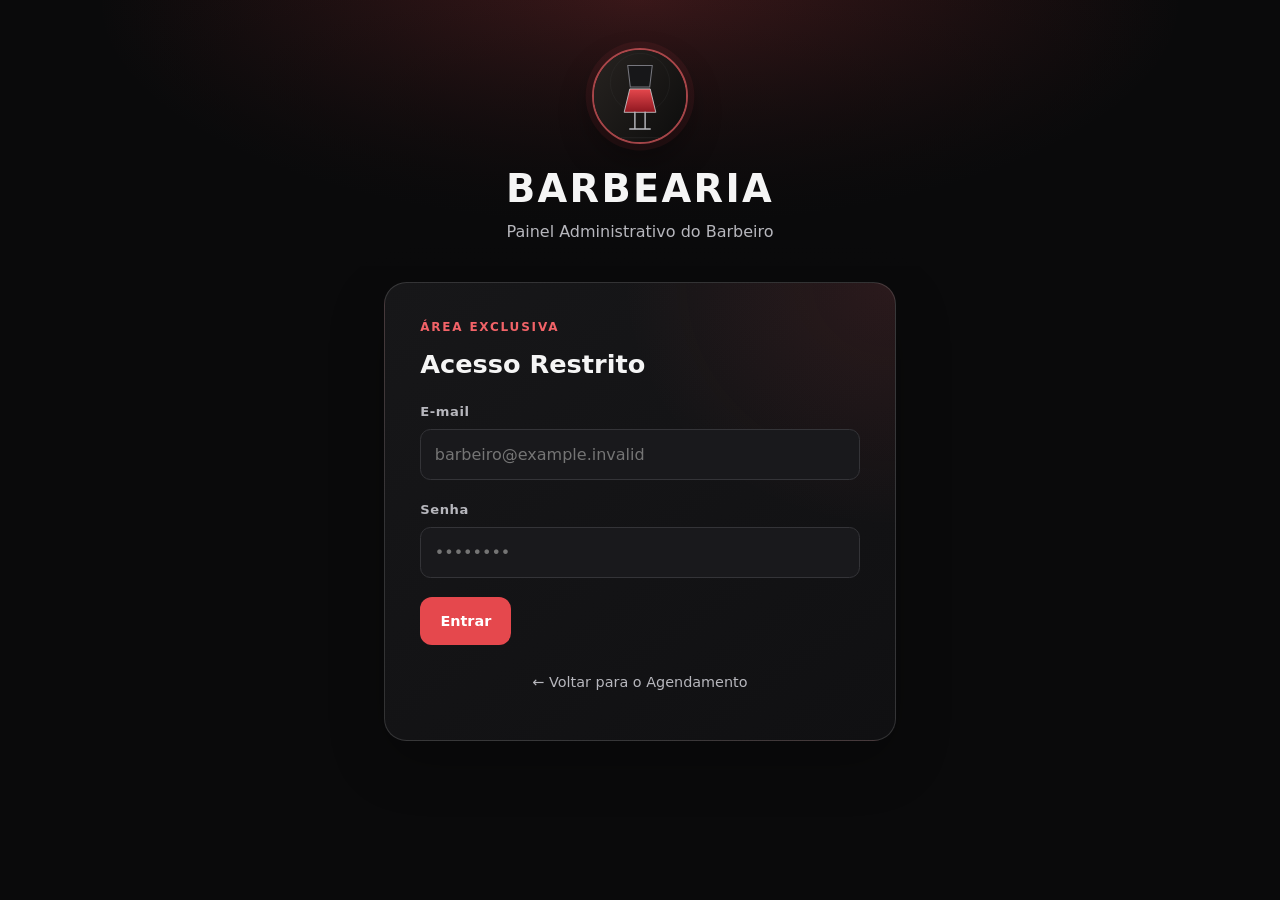
<file: src/main/resources/static/admin.html>
<!DOCTYPE html>
<html lang="pt-BR">
<head>
  <meta charset="UTF-8">
  <meta name="viewport" content="width=device-width, initial-scale=1.0, viewport-fit=cover">
  <meta name="color-scheme" content="dark">
  <meta name="theme-color" content="#0a0a0a">
  <title>Barbearia — Painel</title>
  <link rel="stylesheet" href="css/style.css">
</head>
<body>

  <header class="admin-header">
    <img src="img/barber-placeholder.svg" alt="Ilustração da barbearia" class="hero-avatar">
    <h1 data-content="brandName"></h1>
    <p>Painel Administrativo do Barbeiro</p>
  </header>

  <main class="container">

    <div id="admin-message" class="hidden" role="status" aria-live="polite"></div>

    <!-- Tela de Login -->
    <section id="login-section" class="card login-card">
      <div class="login-eyebrow">Área exclusiva</div>
      <h2>Acesso Restrito</h2>
      <form id="login-form">
        <div class="form-group">
          <label for="login-email">E-mail</label>
          <input type="email" id="login-email" required placeholder="barbeiro@example.invalid">
        </div>
        <div class="form-group">
          <label for="login-password">Senha</label>
          <input type="password" id="login-password" required placeholder="••••••••">
        </div>
        <button type="submit" class="btn" id="btn-login">Entrar</button>
      </form>
      <div style="text-align: center; margin-top: 1rem;">
        <a href="index.html" class="admin-back-link">&larr; Voltar para o Agendamento</a>
      </div>
    </section>

    <!-- Painel Protegido (só aparece após login com JWT em memória) -->
    <div id="dashboard-section" class="hidden">

      <div style="display: flex; justify-content: space-between; align-items: center; margin-bottom: 1.5rem;">
        <div>
          <span class="logged-user-label">Logado como:</span>
          <strong id="logged-user-name"></strong>
        </div>
        <button type="button" class="btn btn-secondary" id="btn-logout" style="width: auto; padding: 0.4rem 0.8rem; font-size: 0.85rem;">Sair</button>
      </div>

      <!-- Barra de Abas -->
      <nav class="tab-bar" role="tablist" aria-label="Seções do painel">
        <button type="button" class="tab-btn active" id="tab-agenda-control" role="tab" aria-selected="true" aria-controls="tab-agenda" tabindex="0" data-tab="tab-agenda">Agenda</button>
        <button type="button" class="tab-btn" id="tab-services-control" role="tab" aria-selected="false" aria-controls="tab-services" tabindex="-1" data-tab="tab-services">Serviços</button>
        <button type="button" class="tab-btn" id="tab-schedule-control" role="tab" aria-selected="false" aria-controls="tab-schedule" tabindex="-1" data-tab="tab-schedule">Expediente</button>
        <button type="button" class="tab-btn" id="tab-blocks-control" role="tab" aria-selected="false" aria-controls="tab-blocks" tabindex="-1" data-tab="tab-blocks">Bloqueios</button>
      </nav>

      <!-- Aba 1: Agenda (Dia e Semana) -->
      <section id="tab-agenda" class="tab-content" role="tabpanel" aria-labelledby="tab-agenda-control" tabindex="0">
        <div class="card">
          <h2>Agenda de Atendimentos</h2>
          <div class="agenda-controls">
            <label class="visually-hidden" for="agenda-date">Data da agenda</label>
            <input type="date" id="agenda-date" aria-label="Data da agenda">
            <button type="button" class="btn" id="btn-load-daily" style="width: auto;">Dia</button>
            <button type="button" class="btn btn-secondary" id="btn-load-weekly" style="width: auto;">Semana</button>
          </div>
          <div id="agenda-list"></div>
        </div>
      </section>

      <!-- Aba 2: Serviços -->
      <section id="tab-services" class="tab-content hidden" role="tabpanel" aria-labelledby="tab-services-control" tabindex="0">
        <div class="card">
          <h2>Novo Serviço</h2>
          <form id="service-form">
            <div class="form-group">
              <label for="srv-name">Nome do Serviço</label>
              <input type="text" id="srv-name" required placeholder="Ex: Barba Terapia">
            </div>
            <div class="form-group">
              <label for="srv-desc">Descrição (opcional)</label>
              <input type="text" id="srv-desc" placeholder="Ex: Toalha quente e massagem facial">
            </div>
            <div class="form-group">
              <label for="srv-price">Preço (R$)</label>
              <input type="number" step="0.01" min="0.01" id="srv-price" required placeholder="35.00">
            </div>
            <button type="submit" class="btn">Cadastrar Serviço</button>
          </form>
        </div>

        <div class="card">
          <section aria-labelledby="active-services-heading">
            <h2 id="active-services-heading">Serviços ativos</h2>
            <div id="admin-active-services-list"></div>
          </section>
          <section aria-labelledby="inactive-services-heading">
            <h2 id="inactive-services-heading">Serviços desativados</h2>
            <div id="admin-inactive-services-list"></div>
          </section>
        </div>

        <section id="service-editor" class="card service-editor hidden" aria-labelledby="service-editor-title">
          <h2 id="service-editor-title">Editar serviço</h2>
          <form id="service-editor-form" novalidate>
            <div class="form-group">
              <label for="edit-srv-name">Nome do serviço</label>
              <input type="text" id="edit-srv-name" maxlength="100" required aria-describedby="edit-srv-name-error">
              <span class="field-error" id="edit-srv-name-error"></span>
            </div>
            <div class="form-group">
              <label for="edit-srv-desc">Descrição (opcional)</label>
              <input type="text" id="edit-srv-desc" maxlength="500" aria-describedby="edit-srv-desc-error">
              <span class="field-error" id="edit-srv-desc-error"></span>
            </div>
            <div class="form-group">
              <label for="edit-srv-price">Preço (R$)</label>
              <input type="number" id="edit-srv-price" step="0.01" min="0.01" required aria-describedby="edit-srv-price-error">
              <span class="field-error" id="edit-srv-price-error"></span>
            </div>
            <div class="form-group">
              <label class="checkbox-label" for="edit-srv-active">
                <input type="checkbox" id="edit-srv-active">
                Serviço ativo para novos agendamentos
              </label>
            </div>
            <div class="service-editor-actions">
              <button type="submit" class="btn" id="edit-srv-save">Salvar alterações</button>
              <button type="button" class="btn-secondary" id="edit-srv-cancel">Cancelar edição</button>
            </div>
          </form>
        </section>
      </section>

      <!-- Aba 3: Expediente Semanal -->
      <section id="tab-schedule" class="tab-content hidden" role="tabpanel" aria-labelledby="tab-schedule-control" tabindex="0">
        <div class="card">
          <h2>Configurar Dia da Semana</h2>
          <form id="schedule-form">
            <div class="form-group">
              <label for="sch-day">Dia da Semana</label>
              <select id="sch-day">
                <option value="MONDAY">Segunda-feira</option>
                <option value="TUESDAY">Terça-feira</option>
                <option value="WEDNESDAY">Quarta-feira</option>
                <option value="THURSDAY">Quinta-feira</option>
                <option value="FRIDAY">Sexta-feira</option>
                <option value="SATURDAY">Sábado</option>
                <option value="SUNDAY">Domingo</option>
              </select>
            </div>
            <div class="form-group">
              <label class="checkbox-label">
                <input type="checkbox" id="sch-workday" checked> Dia com expediente (desmarque para folga semanal)
              </label>
            </div>
            <div id="sch-times-container">
              <div class="form-group">
                <label for="sch-start">Início do Expediente</label>
                <input type="time" id="sch-start" value="08:00">
              </div>
              <div class="form-group">
                <label for="sch-end">Fim do Expediente</label>
                <input type="time" id="sch-end" value="18:00">
              </div>
              <div class="form-group">
                <label for="sch-break-start">Início do Intervalo / Almoço</label>
                <input type="time" id="sch-break-start" value="12:00">
              </div>
              <div class="form-group">
                <label for="sch-break-end">Fim do Intervalo / Almoço</label>
                <input type="time" id="sch-break-end" value="13:00">
              </div>
            </div>
            <button type="submit" class="btn">Salvar Expediente</button>
          </form>
        </div>

        <div class="card">
          <h2>Expediente Atual</h2>
          <div id="admin-schedules-list"></div>
        </div>
      </section>

      <!-- Aba 4: Bloqueios Pontuais -->
      <section id="tab-blocks" class="tab-content hidden" role="tabpanel" aria-labelledby="tab-blocks-control" tabindex="0">
        <div class="card">
          <h2>Criar Bloqueio Pontual</h2>
          <form id="block-form">
            <div class="form-group">
              <label for="blk-date">Data do Bloqueio</label>
              <input type="date" id="blk-date" required>
            </div>
            <div class="form-group">
              <label class="checkbox-label">
                <input type="checkbox" id="blk-fullday"> Bloquear o dia inteiro
              </label>
            </div>
            <div id="blk-times-container">
              <div class="form-group">
                <label for="blk-start">Início do Bloqueio</label>
                <input type="time" id="blk-start">
              </div>
              <div class="form-group">
                <label for="blk-end">Fim do Bloqueio</label>
                <input type="time" id="blk-end">
              </div>
            </div>
            <div class="form-group">
              <label for="blk-reason">Motivo (ex: Consulta médica, feriado)</label>
              <input type="text" id="blk-reason" placeholder="Motivo do bloqueio">
            </div>
            <button type="submit" class="btn">Adicionar Bloqueio</button>
          </form>
        </div>

        <div class="card">
          <h2>Bloqueios Ativos</h2>
          <div id="admin-blocks-list"></div>
        </div>
      </section>

    </div>

  </main>

  <dialog id="delete-service-dialog" class="service-confirm-dialog" aria-labelledby="delete-service-title" aria-describedby="delete-service-description">
    <form method="dialog">
      <h2 id="delete-service-title">Apagar serviço?</h2>
      <p id="delete-service-description">Esta ação é permanente.</p>
      <p id="delete-service-error" class="field-error" role="alert"></p>
      <div class="service-editor-actions">
        <button type="submit" class="btn-secondary" id="delete-service-cancel" value="cancel">Cancelar</button>
        <button type="button" class="btn-danger" id="delete-service-confirm">Apagar</button>
      </div>
    </form>
  </dialog>

  <script src="js/shared-utils.js"></script>
  <script src="js/contact-config.js"></script>
  <script src="js/site-content.js"></script>
  <script src="js/admin.js"></script>
</body>
</html>
</file>
<file: src/main/resources/static/css/style.css>
:root {
  color-scheme: dark;
  --color-page: #0a0a0b;
  --color-surface: #121214;
  --color-surface-raised: #19191c;
  --color-surface-soft: #202023;
  --color-border: #343438;
  --color-text: #f5f5f5;
  --color-muted: #b7b7bd;
  --color-accent: #e5484d;
  --color-accent-hover: #f26368;
  --color-accent-dark: #8f1720;
  --color-success: #69d7ae;
  --color-danger: #ff8188;
  --color-whatsapp: #8be6ac;
  --font-body: Inter, ui-sans-serif, system-ui, -apple-system, BlinkMacSystemFont, "Segoe UI", sans-serif;
  --font-heading: "Arial Narrow", "Roboto Condensed", ui-sans-serif, system-ui, sans-serif;
  --space-1: 0.35rem;
  --space-2: 0.65rem;
  --space-3: 1rem;
  --space-4: 1.5rem;
  --space-5: 2rem;
  --space-6: 3rem;
  --radius-sm: 0.65rem;
  --radius-md: 1rem;
  --radius-lg: 1.4rem;
  --shadow-card: 0 1.25rem 3.5rem rgba(0, 0, 0, 0.24);
  --content-width: 70rem;
}

* {
  box-sizing: border-box;
  margin: 0;
  padding: 0;
}

html {
  scroll-behavior: smooth;
  scroll-padding-top: 1rem;
  background: var(--color-page);
}

body {
  min-width: 280px;
  min-height: 100vh;
  padding-bottom: env(safe-area-inset-bottom, 0px);
  background: var(--color-page);
  color: var(--color-text);
  font-family: var(--font-body);
  font-size: 1rem;
  line-height: 1.6;
  -webkit-text-size-adjust: 100%;
}

button,
input,
select,
textarea {
  min-width: 0;
  font: inherit;
}

button,
a,
input,
select,
textarea {
  -webkit-tap-highlight-color: transparent;
}

button {
  color: inherit;
}

a {
  color: inherit;
}

:focus-visible {
  outline: 3px solid var(--color-accent-hover);
  outline-offset: 3px;
}

.hidden {
  display: none !important;
}

.wide-container,
.container {
  width: min(100% - 2rem, var(--content-width));
  margin-inline: auto;
}

.top-nav {
  position: absolute;
  z-index: 2;
  inset: 0 0 auto;
  display: flex;
  align-items: center;
  justify-content: space-between;
  gap: var(--space-3);
  width: min(100%, 90rem);
  margin-inline: auto;
  padding: 1.4rem clamp(1rem, 5vw, 3.5rem);
}

.nav-logo {
  color: var(--color-text);
  font-family: var(--font-heading);
  font-size: 1.25rem;
  font-weight: 850;
  letter-spacing: 0.08em;
  text-decoration: none;
  text-transform: uppercase;
}

.nav-logo span,
.nav-logo::first-letter {
  color: var(--color-accent);
}

.nav-links {
  display: flex;
  flex-wrap: wrap;
  justify-content: flex-end;
  gap: 0.6rem 1.4rem;
}

.nav-links a,
.site-footer > a:not(.nav-logo) {
  min-height: 44px;
  display: inline-flex;
  align-items: center;
  color: var(--color-muted);
  font-size: 0.82rem;
  font-weight: 700;
  letter-spacing: 0.06em;
  text-decoration: none;
  text-transform: uppercase;
  transition: color 0.18s ease;
}

.nav-links a:hover,
.site-footer > a:not(.nav-logo):hover {
  color: var(--color-text);
}

.hero-editorial {
  position: relative;
  display: flex;
  min-height: min(46rem, 90svh);
  align-items: flex-end;
  padding: 10rem max(1rem, calc((100% - 72rem) / 2)) clamp(4rem, 9vw, 7rem);
  overflow: hidden;
  background:
    linear-gradient(90deg, rgba(7, 7, 8, 0.94) 0%, rgba(7, 7, 8, 0.76) 44%, rgba(7, 7, 8, 0.2) 100%),
    linear-gradient(0deg, var(--color-page), transparent 68%),
    radial-gradient(ellipse at 78% 42%, rgba(229, 72, 77, 0.14), transparent 34rem),
    #161618;
  border-bottom: 1px solid var(--color-border);
}

.hero-content {
  width: min(100%, 46rem);
}

.hero-tagline,
.section-kicker {
  margin-bottom: var(--space-2);
  color: var(--color-accent-hover);
  font-size: 0.76rem;
  font-weight: 800;
  letter-spacing: 0.17em;
  text-transform: uppercase;
}

.hero-tagline {
  display: flex;
  align-items: center;
  gap: 0.7rem;
}

.hero-tagline::before {
  width: 1.8rem;
  height: 2px;
  background: currentColor;
  content: "";
}

.hero-title {
  max-width: 13ch;
  margin-bottom: var(--space-3);
  font-family: var(--font-heading);
  font-size: clamp(2.4rem, 8vw, 5.7rem);
  font-weight: 850;
  letter-spacing: -0.035em;
  line-height: 0.98;
  overflow-wrap: anywhere;
  text-transform: uppercase;
  text-wrap: balance;
}

.hero-description {
  max-width: 38rem;
  margin-bottom: var(--space-4);
  color: #dedee2;
  font-size: clamp(1rem, 2.2vw, 1.12rem);
}

.hero-actions {
  display: flex;
  flex-wrap: wrap;
  gap: var(--space-2);
}

.btn-solid,
.btn-outline,
.btn-primary,
.btn,
.btn-secondary,
.btn-danger,
.text-button {
  display: inline-flex;
  min-height: 48px;
  align-items: center;
  justify-content: center;
  border: 1px solid transparent;
  border-radius: var(--radius-sm);
  cursor: pointer;
  font-size: 0.9rem;
  font-weight: 750;
  line-height: 1.25;
  text-align: center;
  text-decoration: none;
  transition: background-color 0.18s ease, border-color 0.18s ease, color 0.18s ease, transform 0.18s ease;
}

.btn-solid,
.btn-primary,
.btn {
  padding: 0.8rem 1.2rem;
  background: var(--color-accent);
  color: #fff;
}

.btn-solid:hover,
.btn-primary:hover,
.btn:hover {
  background: var(--color-accent-hover);
  color: #fff;
  transform: translateY(-1px);
}

.btn-primary:disabled,
.btn:disabled {
  cursor: wait;
  opacity: 0.7;
  transform: none;
}

.btn-outline,
.btn-secondary {
  padding: 0.75rem 1.1rem;
  border-color: var(--color-border);
  background: transparent;
  color: var(--color-text);
}

.btn-outline:hover,
.btn-secondary:hover {
  border-color: var(--color-accent-hover);
  background: rgba(229, 72, 77, 0.08);
}

.text-button {
  min-height: 44px;
  padding: 0.4rem 0;
  border: 0;
  background: transparent;
  color: var(--color-muted);
  text-decoration: underline;
  text-underline-offset: 0.2em;
}

.text-button:hover {
  color: var(--color-text);
}

.booking-section {
  max-width: 55rem;
  padding-block: clamp(3.5rem, 8vw, 6rem);
}

.section-header {
  max-width: 42rem;
  margin: 0 auto clamp(2rem, 5vw, 3rem);
  text-align: center;
}

.section-header h2,
.location-section h2 {
  font-family: var(--font-heading);
  font-size: clamp(2rem, 5vw, 3.2rem);
  font-weight: 800;
  letter-spacing: -0.025em;
  line-height: 1.05;
  text-wrap: balance;
}

.section-header > p:last-child {
  margin-top: 0.7rem;
  color: var(--color-muted);
}

.booking-progress {
  position: relative;
  display: grid;
  grid-template-columns: repeat(4, minmax(0, 1fr));
  gap: 0.45rem;
  margin: 0 auto 1.75rem;
  list-style: none;
}

.progress-step {
  position: relative;
  display: grid;
  justify-items: center;
  gap: 0.4rem;
  color: var(--color-muted);
  font-size: 0.72rem;
  font-weight: 700;
  text-align: center;
}

.progress-step > span:first-child {
  display: grid;
  width: 2rem;
  height: 2rem;
  place-items: center;
  border: 1px solid #505057;
  border-radius: 50%;
  background: var(--color-surface);
  color: var(--color-muted);
  font-size: 0.78rem;
}

.progress-step.active,
.progress-step.complete {
  color: var(--color-text);
}

.progress-step.active > span:first-child,
.progress-step.complete > span:first-child {
  border-color: var(--color-accent);
  background: var(--color-accent);
  color: #fff;
}

.booking-flow {
  display: grid;
  gap: 1rem;
}

.card {
  padding: clamp(1.1rem, 4vw, 2rem);
  border: 1px solid var(--color-border);
  border-radius: var(--radius-md);
  background: linear-gradient(145deg, var(--color-surface), #101012);
  box-shadow: var(--shadow-card);
}

.booking-step {
  scroll-margin-top: 1rem;
}

.step-heading {
  display: flex;
  align-items: center;
  gap: 0.9rem;
  margin-bottom: 0.7rem;
}

.step-heading .section-kicker {
  margin-bottom: 0.1rem;
  font-size: 0.67rem;
}

.step-num {
  display: grid;
  width: 2.8rem;
  height: 2.8rem;
  flex: 0 0 auto;
  place-items: center;
  border: 1px solid rgba(229, 72, 77, 0.5);
  border-radius: 50%;
  background: rgba(229, 72, 77, 0.12);
  color: var(--color-accent-hover);
  font-size: 0.78rem;
  font-weight: 800;
}

.step-heading h2 {
  font-family: var(--font-heading);
  font-size: clamp(1.3rem, 3vw, 1.65rem);
  font-weight: 800;
  line-height: 1.15;
}

.step-description,
.success-copy {
  margin: 0 0 1rem 3.7rem;
  color: var(--color-muted);
  font-size: 0.9rem;
}

.service-options {
  display: grid;
  grid-template-columns: repeat(auto-fit, minmax(min(100%, 13rem), 1fr));
  gap: 1rem;
}

.service-card {
  position: relative;
  min-width: 0;
  overflow: hidden;
  border: 1px solid var(--color-border);
  border-radius: var(--radius-md);
  background: var(--color-surface-raised);
  cursor: pointer;
  transition: border-color 0.18s ease, box-shadow 0.18s ease, transform 0.18s ease;
}

.service-card:hover {
  border-color: #77777e;
  transform: translateY(-2px);
}

.service-card.selected {
  border: 2px solid var(--color-accent);
  box-shadow: 0 0 0 3px rgba(229, 72, 77, 0.15);
}

.service-photo-button {
  display: block;
  width: 100%;
  min-height: 0;
  overflow: hidden;
  border: 0;
  background: var(--color-surface-soft);
  cursor: zoom-in;
}

.service-photo {
  display: block;
  width: 100%;
  height: auto;
  aspect-ratio: 4 / 5;
  object-fit: cover;
  transition: transform 0.35s ease;
}

.service-card:hover .service-photo {
  transform: scale(1.025);
}

.service-info {
  display: grid;
  gap: 0.4rem;
  padding: 1rem;
}

.service-info .name {
  color: var(--color-text);
  font-size: 1.02rem;
  font-weight: 750;
}

.service-info .desc {
  min-height: 2.8em;
  color: var(--color-muted);
  font-size: 0.84rem;
  line-height: 1.45;
}

.service-card-footer {
  display: flex;
  align-items: center;
  justify-content: space-between;
  gap: 0.8rem;
  padding-top: 0.35rem;
}

.service-card .price {
  color: var(--color-accent-hover);
  font-family: var(--font-heading);
  font-size: 1.3rem;
  font-weight: 800;
}

.service-radio-label {
  display: grid;
  min-width: 44px;
  min-height: 44px;
  place-items: center;
  cursor: pointer;
}

.service-radio-label input {
  width: 1.2rem;
  min-height: 1.2rem;
  height: 1.2rem;
  accent-color: var(--color-accent);
  cursor: pointer;
}

.visually-hidden {
  position: absolute;
  width: 1px;
  height: 1px;
  padding: 0;
  margin: -1px;
  overflow: hidden;
  clip: rect(0, 0, 0, 0);
  white-space: nowrap;
  border: 0;
}

.service-thumbnails {
  display: flex;
  gap: 0.45rem;
  padding: 0 1rem 1rem;
  overflow-x: auto;
}

.service-thumbnail {
  width: 3.3rem;
  min-height: 0;
  flex: 0 0 auto;
  overflow: hidden;
  padding: 0;
  border: 1px solid var(--color-border);
  border-radius: 0.45rem;
  background: var(--color-surface-soft);
  cursor: zoom-in;
}

.service-thumbnail img {
  display: block;
  width: 100%;
  height: auto;
  aspect-ratio: 4 / 5;
  object-fit: cover;
}

.step-continue {
  width: 100%;
  margin-top: 1rem;
}

.form-group {
  display: grid;
  gap: 0.45rem;
  margin-block: 0.9rem 1.15rem;
}

.form-group label,
label {
  color: var(--color-muted);
  font-size: 0.82rem;
  font-weight: 750;
  letter-spacing: 0.045em;
}

input,
select,
textarea {
  width: 100%;
  min-height: 48px;
  padding: 0.75rem 0.85rem;
  border: 1px solid var(--color-border);
  border-radius: var(--radius-sm);
  background: var(--color-surface-raised);
  color: var(--color-text);
  color-scheme: dark;
  font-size: 1rem;
}

input[type="date"],
input[type="time"] {
  display: block;
  width: 100%;
  max-width: 100%;
  min-width: 0;
  height: 52px;
  min-height: 52px;
  padding: 0 0.75rem;
  box-sizing: border-box;
  appearance: none;
  -webkit-appearance: none;
  color-scheme: dark;
  font-size: 16px;
  line-height: normal;
  text-align: left;
  white-space: nowrap;
}

input[type="date"]::-webkit-date-and-time-value,
input[type="time"]::-webkit-date-and-time-value {
  display: flex;
  align-items: center;
  width: 100%;
  min-width: 0;
  text-align: left;
  line-height: normal;
}

input[type="date"]::-webkit-datetime-edit,
input[type="time"]::-webkit-datetime-edit,
input[type="date"]::-webkit-datetime-edit-fields-wrapper,
input[type="time"]::-webkit-datetime-edit-fields-wrapper {
  flex: 1 1 auto;
  min-width: 0;
  padding: 0;
}

input[type="date"]::-webkit-calendar-picker-indicator {
  flex: 0 0 1.25rem;
  width: 1.25rem;
  height: 1.25rem;
  margin-inline-start: 0.5rem;
  padding: 0;
  cursor: pointer;
}

input[type="checkbox"] {
  width: 24px;
  min-width: 24px;
  height: 24px;
  min-height: 24px;
  margin: 0;
  accent-color: var(--color-accent);
  color-scheme: dark;
}

.checkbox-label {
  display: flex;
  align-items: center;
  gap: 0.65rem;
}

input:focus,
select:focus,
textarea:focus {
  border-color: var(--color-accent-hover);
  background: #202024;
  outline: 3px solid rgba(242, 99, 104, 0.38);
  outline-offset: 2px;
  box-shadow: 0 0 0 1px rgba(242, 99, 104, 0.2);
}

.field-error {
  color: #ff9a9f;
  font-size: 0.84rem;
  font-weight: 650;
}

[aria-invalid="true"] {
  border-color: var(--color-danger);
}

.day-strip-label {
  margin-bottom: 0.55rem;
  color: var(--color-muted);
  font-size: 0.82rem;
  font-weight: 750;
  letter-spacing: 0.045em;
}

.day-strip {
  display: flex;
  width: 100%;
  min-width: 0;
  gap: 0.75rem;
  overflow-x: auto;
  overscroll-behavior-x: contain;
  padding: 0.2rem 0.15rem 0.75rem;
  scroll-padding-inline: 0.15rem;
  scroll-snap-type: x mandatory;
  -webkit-overflow-scrolling: touch;
  scrollbar-width: thin;
  scrollbar-color: var(--color-border) transparent;
}

.day-option {
  display: flex;
  flex: 1 0 4.65rem;
  min-width: 4.65rem;
  min-height: 4.8rem;
  flex-direction: column;
  align-items: center;
  justify-content: center;
  gap: 0.12rem;
  padding: 0.45rem 0.3rem;
  border: 1px solid var(--color-border);
  border-radius: 0.9rem;
  background: var(--color-surface-raised);
  color: var(--color-text);
  cursor: pointer;
  scroll-snap-align: start;
  text-align: center;
}

.day-option:focus-visible {
  outline: 3px solid var(--color-accent-hover);
  outline-offset: 2px;
}

.day-option[aria-checked="true"] {
  border-color: var(--color-accent);
  background: var(--color-accent);
  color: #fff;
  box-shadow: 0 0 0 2px rgba(242, 99, 104, 0.2), 0 0.5rem 1.25rem rgba(229, 72, 77, 0.18);
}

.day-option:not([aria-checked="true"]):hover {
  border-color: #77777e;
  background: #232327;
}

.day-option-relative {
  min-height: 0.9rem;
  color: var(--color-accent-hover);
  font-size: 0.64rem;
  font-weight: 800;
  line-height: 1;
}

.day-option[aria-checked="true"] .day-option-relative {
  color: #fff;
}

.day-option-weekday {
  font-size: 0.74rem;
  font-weight: 700;
  line-height: 1.1;
  text-transform: capitalize;
}

.day-option-number {
  font-size: 1.2rem;
  font-weight: 850;
  line-height: 1.1;
}

.day-option-month {
  color: var(--color-muted);
  font-size: 0.62rem;
  font-weight: 700;
  line-height: 1;
  text-transform: capitalize;
}

.day-option[aria-checked="true"] .day-option-month {
  color: #fff;
}

.slots-grid {
  display: grid;
  grid-template-columns: repeat(auto-fill, minmax(5.2rem, 1fr));
  gap: 0.6rem;
  margin-block: 1rem;
}

.slot-btn {
  min-height: 48px;
  padding: 0.55rem 0.4rem;
  border: 1px solid var(--color-border);
  border-radius: var(--radius-sm);
  background: var(--color-surface-raised);
  color: var(--color-text);
  cursor: pointer;
  font-weight: 700;
  transition: border-color 0.18s ease, background-color 0.18s ease, transform 0.18s ease;
}

.slot-btn:hover {
  border-color: var(--color-accent-hover);
  transform: translateY(-1px);
}

.slot-btn.selected {
  border-color: var(--color-accent);
  background: var(--color-accent);
  color: #fff;
}

.feedback-box {
  margin-block: 0.8rem;
  padding: 0.9rem 1rem;
  border: 1px solid transparent;
  border-radius: var(--radius-sm);
  font-size: 0.9rem;
}

.feedback-loading {
  display: flex;
  align-items: center;
  gap: 0.7rem;
  border-color: var(--color-border);
  background: var(--color-surface-raised);
  color: var(--color-muted);
}

.feedback-loading::before,
#btn-submit-booking[aria-busy="true"]::before {
  width: 1rem;
  height: 1rem;
  flex: 0 0 auto;
  border: 2px solid currentColor;
  border-right-color: transparent;
  border-radius: 50%;
  animation: status-spin 0.75s linear infinite;
  content: "";
}

#btn-submit-booking[aria-busy="true"]::before {
  margin-right: 0.6rem;
}

@keyframes status-spin {
  to { transform: rotate(1turn); }
}

.feedback-empty {
  border-color: #414149;
  background: linear-gradient(120deg, #1a1a1e, #141416);
  color: #d0d0d6;
}

.feedback-error {
  border-color: rgba(255, 129, 136, 0.5);
  background: rgba(255, 129, 136, 0.1);
  color: #ff9a9f;
}

.feedback-success {
  border-color: rgba(105, 215, 174, 0.45);
  background: rgba(105, 215, 174, 0.1);
  color: var(--color-success);
}

.success-card {
  margin-bottom: 1.5rem;
  border-color: rgba(105, 215, 174, 0.35);
}

.success-card h2 {
  font-family: var(--font-heading);
  font-size: clamp(1.8rem, 5vw, 2.4rem);
}

.success-copy {
  margin: 0.5rem 0 1.4rem;
}

.appointment-summary {
  display: grid;
  gap: 0.1rem;
  margin-bottom: 1.25rem;
  padding: 0.7rem 1rem;
  border: 1px solid var(--color-border);
  border-radius: var(--radius-sm);
  background: var(--color-surface-raised);
}

.appointment-summary > div {
  display: flex;
  justify-content: space-between;
  gap: 1rem;
  padding-block: 0.55rem;
  border-bottom: 1px solid var(--color-border);
}

.appointment-summary > div:last-child {
  border-bottom: 0;
}

.appointment-summary dt {
  color: var(--color-muted);
}

.appointment-summary dd {
  text-align: right;
  overflow-wrap: anywhere;
}

.success-actions {
  display: grid;
  gap: 0.7rem;
  margin-bottom: 0.7rem;
}

.photo-viewer {
  width: min(92vw, 55rem);
  max-width: none;
  max-height: 92svh;
  margin: auto;
  padding: 0;
  overflow: visible;
  border: 1px solid var(--color-border);
  border-radius: var(--radius-md);
  background: #0b0b0c;
  color: var(--color-text);
}

.photo-viewer::backdrop {
  background: rgba(0, 0, 0, 0.86);
  backdrop-filter: blur(5px);
}

.photo-viewer-panel {
  position: relative;
  display: grid;
  min-height: 12rem;
  place-items: center;
  padding: 3.5rem 3rem 2.5rem;
}

.photo-viewer-panel > img {
  display: block;
  max-width: 100%;
  max-height: 78svh;
  object-fit: contain;
}

.photo-viewer-close,
.photo-viewer-arrow {
  position: absolute;
  z-index: 1;
  display: grid;
  min-width: 44px;
  min-height: 44px;
  place-items: center;
  border: 1px solid var(--color-border);
  border-radius: 50%;
  background: var(--color-surface-raised);
  color: var(--color-text);
  cursor: pointer;
}

.photo-viewer-close {
  top: 0.75rem;
  right: 0.75rem;
  width: auto;
  padding-inline: 0.9rem;
  border-radius: 999px;
}

.photo-viewer-previous {
  top: 50%;
  left: 0.6rem;
  transform: translateY(-50%);
}

.photo-viewer-next {
  top: 50%;
  right: 0.6rem;
  transform: translateY(-50%);
}

.photo-viewer-counter {
  position: absolute;
  bottom: 0.5rem;
  color: var(--color-muted);
  font-size: 0.85rem;
}

.info-section {
  padding-block: clamp(3.5rem, 8vw, 6rem);
  border-block: 1px solid var(--color-border);
  background: #101012;
}

.how-grid {
  display: grid;
  grid-template-columns: repeat(3, minmax(0, 1fr));
  gap: 1rem;
  margin-top: 2rem;
  list-style: none;
}

.how-grid li {
  padding: 1.4rem;
  border: 1px solid var(--color-border);
  border-radius: var(--radius-md);
  background: var(--color-surface);
}

.how-grid li > span {
  display: inline-grid;
  width: 2rem;
  height: 2rem;
  place-items: center;
  border: 1px solid rgba(242, 99, 104, 0.38);
  border-radius: 50%;
  background: rgba(229, 72, 77, 0.1);
  color: var(--color-accent-hover);
  font-size: 0.68rem;
  font-weight: 800;
  letter-spacing: 0.04em;
}

.how-grid h3 {
  margin-block: 0.55rem;
  font-family: var(--font-heading);
  font-size: 1.35rem;
}

.how-grid p,
.location-details {
  color: var(--color-muted);
  font-size: 0.92rem;
}

.location-section {
  display: grid;
  grid-template-columns: 1fr 1fr;
  align-items: center;
  gap: 2rem;
  padding-block: clamp(3rem, 7vw, 5rem);
}

.location-details {
  display: grid;
  gap: 0.6rem;
  padding: 1.2rem;
  border-left: 2px solid var(--color-accent);
  background: var(--color-surface);
}

.site-footer {
  display: grid;
  justify-items: center;
  gap: 0.75rem;
  padding: 2.5rem 1rem;
  border-top: 1px solid var(--color-border);
  color: var(--color-muted);
  text-align: center;
}

.site-footer .nav-logo {
  color: var(--color-text);
}

.site-footer .instagram-link {
  color: var(--color-accent-hover) !important;
}

/* Painel administrativo */
.admin-header {
  padding: 2rem 1rem 0.5rem;
  background: radial-gradient(ellipse at top, rgba(229, 72, 77, 0.15), transparent 70%);
  text-align: center;
}

.admin-header .hero-avatar {
  width: 5rem;
  height: 5rem;
  margin-bottom: 0.4rem;
  border: 2px solid var(--color-border);
  border-radius: 50%;
  object-fit: cover;
}

.admin-header h1 {
  font-family: var(--font-heading);
  font-size: clamp(1.8rem, 5vw, 2.4rem);
  text-transform: uppercase;
}

.admin-header h1 span,
#logged-user-name {
  color: var(--color-accent-hover) !important;
}

.admin-header p,
.login-card a {
  color: var(--color-muted) !important;
}

.login-card {
  max-width: 32rem;
  margin: 1rem auto;
  padding: clamp(1.2rem, 5vw, 2.2rem);
  border-radius: var(--radius-lg);
}

.login-eyebrow {
  color: var(--color-accent-hover);
  font-size: 0.75rem;
  font-weight: 800;
  letter-spacing: 0.15em;
  text-transform: uppercase;
}

.login-card h2,
.tab-content h2 {
  margin-block: 0.4rem 1rem;
  font-family: var(--font-heading);
  font-size: 1.6rem;
}

.admin-back-link {
  display: inline-flex;
  min-height: 44px;
  align-items: center;
  color: var(--color-muted);
  font-size: 0.9rem;
  text-decoration: none;
}

.admin-back-link:hover {
  color: var(--color-text);
}

.logged-user-label {
  color: var(--color-muted);
  font-size: 0.9rem;
}

#logged-user-name {
  display: block;
}

.tab-bar {
  display: flex;
  gap: 0.5rem;
  margin-bottom: 1rem;
  padding: 0.2rem 0.1rem 0.7rem;
  overflow-x: auto;
  scrollbar-color: var(--color-border) transparent;
  scrollbar-width: thin;
}

.tab-btn {
  min-height: 44px;
  flex: 0 0 auto;
  padding: 0.55rem 0.9rem;
  border: 1px solid var(--color-border);
  border-radius: 999px;
  background: var(--color-surface);
  color: var(--color-muted);
  cursor: pointer;
  font-size: 0.85rem;
  font-weight: 700;
}

.tab-btn.active {
  border-color: var(--color-accent);
  background: var(--color-accent);
  color: #fff;
}

.agenda-controls {
  display: flex;
  flex-wrap: wrap;
  align-items: center;
  gap: 0.5rem;
  margin-bottom: 1rem;
}

.agenda-controls input[type="date"] {
  flex: 1 1 12rem;
}

.appointment-item {
  display: grid;
  gap: 0.45rem;
  margin-bottom: 0.75rem;
  padding: 1rem;
  border: 1px solid var(--color-border);
  border-radius: var(--radius-sm);
  background: var(--color-surface-raised);
  overflow-wrap: anywhere;
}

.appointment-header {
  display: flex;
  flex-wrap: wrap;
  align-items: center;
  justify-content: space-between;
  gap: 0.6rem;
}

.appointment-time,
.appointment-item .price {
  color: var(--color-accent-hover);
  font-weight: 750;
}

.badge-status {
  padding: 0.2rem 0.55rem;
  border-radius: 999px;
  background: rgba(105, 215, 174, 0.14);
  color: var(--color-success);
  font-size: 0.7rem;
  font-weight: 800;
  text-transform: uppercase;
}

.badge-cancelled {
  background: rgba(255, 129, 136, 0.14);
  color: var(--color-danger);
}

.btn-danger {
  min-height: 44px;
  justify-self: start;
  padding: 0.5rem 0.75rem;
  border-color: rgba(255, 129, 136, 0.55);
  background: transparent;
  color: var(--color-danger);
  font-size: 0.85rem;
}

.btn-danger:hover {
  background: var(--color-danger);
  color: #111;
}

.btn-whatsapp {
  display: inline-flex;
  min-height: 44px;
  align-items: center;
  justify-self: start;
  margin-top: 0.4rem;
  padding: 0.5rem 0.8rem;
  border: 1px solid rgba(37, 211, 102, 0.55);
  border-radius: var(--radius-sm);
  color: var(--color-whatsapp);
  font-size: 0.9rem;
  text-decoration: none;
}

.btn-whatsapp:hover {
  background: rgba(37, 211, 102, 0.12);
}

.tab-content .service-card {
  display: flex;
  flex-wrap: wrap;
  align-items: center;
  justify-content: space-between;
  gap: 0.8rem;
  padding: 0.9rem;
}

.admin-service-photo {
  display: flex;
  flex: 1 1 100%;
  flex-wrap: wrap;
  align-items: center;
  gap: 0.75rem;
  color: var(--color-muted);
  font-size: 0.85rem;
}

.admin-service-photo img {
  width: 3.2rem;
  height: 4rem;
  border: 1px solid var(--color-border);
  border-radius: var(--radius-sm);
  object-fit: cover;
}

.service-photo-upload {
  min-height: 44px;
}

.tab-content .service-info .desc {
  min-height: 0;
}

.tab-content .appointment-item .btn-danger {
  margin-top: 0.25rem;
}

.admin-service-card {
  align-items: flex-start;
  margin-bottom: 0.75rem;
}

.admin-service-card.is-inactive {
  border-color: rgba(255, 255, 255, 0.12);
  opacity: 0.88;
}

.admin-service-card .service-info {
  min-width: 10rem;
  flex: 1 1 12rem;
}

.service-status-badge {
  display: inline-flex;
  margin-top: 0.35rem;
  padding: 0.2rem 0.55rem;
  border-radius: 999px;
  background: rgba(105, 215, 174, 0.14);
  color: var(--color-success);
  font-size: 0.75rem;
  font-weight: 700;
}

.service-status-badge.is-inactive {
  background: rgba(255, 255, 255, 0.08);
  color: var(--color-muted);
}

.admin-service-actions,
.service-editor-actions {
  display: flex;
  flex-wrap: wrap;
  gap: 0.5rem;
}

.admin-service-actions > button,
.service-editor-actions > button {
  min-width: 44px;
  min-height: 44px;
}

.service-editor {
  margin-top: 1rem;
}

.service-editor .form-group input[aria-invalid="true"] {
  border-color: var(--color-danger);
}

.field-error {
  display: block;
  min-height: 1.15rem;
  color: var(--color-danger);
  font-size: 0.82rem;
}

.service-confirm-dialog {
  width: min(28rem, calc(100vw - 2rem));
  max-width: none;
  padding: 1.5rem;
  border: 1px solid var(--color-border);
  border-radius: var(--radius-md);
  background: var(--color-surface-raised);
  color: var(--color-text);
}

.service-confirm-dialog::backdrop {
  background: rgba(0, 0, 0, 0.72);
}

.service-confirm-dialog form {
  display: grid;
  gap: 0.75rem;
}

.service-confirm-dialog h2,
.service-confirm-dialog p {
  margin: 0;
}

.service-confirm-dialog .service-editor-actions {
  justify-content: flex-end;
  margin-top: 0.5rem;
}

@media (max-width: 700px) {
  .top-nav {
    position: relative;
    justify-content: center;
    padding: 0.8rem 1rem 0.7rem;
    border-bottom: 1px solid var(--color-border);
    background: var(--color-page);
  }

  .nav-links {
    justify-content: center;
    gap: 0.15rem 0.65rem;
  }

  .nav-links a {
    min-height: 38px;
    font-size: 0.7rem;
  }

  .admin-service-actions {
    flex: 1 1 100%;
  }

  .admin-service-actions > button {
    flex: 1 1 7rem;
  }

  .service-confirm-dialog {
    padding: 1.1rem;
  }

  .hero-editorial {
    min-height: min(39rem, 78svh);
    padding: 3rem 1rem 3.5rem;
    background-position: 58% center;
  }

  .hero-title {
    max-width: 12ch;
    font-size: clamp(2.25rem, 11vw, 3.5rem);
    letter-spacing: -0.04em;
  }

  .hero-actions,
  .hero-actions > * {
    width: 100%;
  }

  .booking-progress {
    gap: 0.15rem;
  }

  .progress-step {
    font-size: 0.65rem;
  }

  .step-description {
    margin-left: 0;
  }

  .service-options {
    grid-template-columns: repeat(2, minmax(0, 1fr));
    gap: 0.65rem;
  }

  .service-info {
    padding: 0.75rem;
  }

  .service-info .name {
    font-size: 0.93rem;
  }

  .service-info .desc {
    font-size: 0.78rem;
  }

  .service-card .price {
    font-size: 1.08rem;
  }

  .service-thumbnails {
    padding-inline: 0.75rem;
  }

  .how-grid,
  .location-section,
  .about-section {
    grid-template-columns: 1fr;
  }

  .location-section,
  .about-section {
    gap: 1rem;
  }

  .agenda-controls input[type="date"] {
    flex-basis: 100%;
  }

  .agenda-controls > .btn,
  .agenda-controls > .btn-secondary {
    flex: 1 1 7rem;
  }

  .photo-viewer-panel {
    padding-inline: 2.3rem;
  }
}

@media (max-width: 360px) {
  .service-options {
    grid-template-columns: 1fr;
  }

  .progress-step {
    font-size: 0.6rem;
  }

  .booking-progress {
    gap: 0;
  }
}

/* Refinamento editorial: mais contraste, ritmo e destaque para os serviços. */
.top-nav {
  width: 100%;
  max-width: none;
  padding-inline: max(1.5rem, calc((100% - 84rem) / 2));
  background: linear-gradient(180deg, rgba(7, 7, 8, 0.72), transparent);
}

.nav-logo {
  font-size: 1.45rem;
  letter-spacing: 0.11em;
}

.nav-links a {
  position: relative;
  letter-spacing: 0.09em;
}

.nav-links a::after {
  position: absolute;
  right: 0;
  bottom: 0.35rem;
  left: 0;
  height: 1px;
  background: var(--color-accent);
  content: "";
  transform: scaleX(0);
  transform-origin: left;
  transition: transform 0.2s ease;
}

.nav-links a:hover::after,
.nav-links a:focus-visible::after {
  transform: scaleX(1);
}

.hero-editorial {
  min-height: min(52rem, 94svh);
  padding-bottom: clamp(5rem, 10vw, 8rem);
  background: var(--color-page);
}

.hero-editorial::before {
  position: absolute;
  inset: 0;
  background: radial-gradient(ellipse at 72% 46%, rgba(229, 72, 77, 0.12), transparent 36rem);
  content: "";
  pointer-events: none;
  -webkit-mask-image: linear-gradient(90deg, transparent 0%, #000 46%, #000 82%, transparent 100%);
  mask-image: linear-gradient(90deg, transparent 0%, #000 46%, #000 82%, transparent 100%);
}

.hero-editorial::after {
  position: absolute;
  inset: 0;
  background:
    linear-gradient(90deg, rgba(5, 5, 6, 0.96) 0%, rgba(5, 5, 6, 0.82) 37%, rgba(5, 5, 6, 0.1) 76%),
    linear-gradient(270deg, rgba(5, 5, 6, 0.7), transparent 25%),
    linear-gradient(0deg, var(--color-page) 0%, transparent 36%);
  content: "";
  pointer-events: none;
}

.hero-content {
  position: relative;
  z-index: 1;
  width: min(100%, 55rem);
}

.hero-title {
  max-width: 11ch;
  font-size: clamp(3.2rem, 8.6vw, 7.2rem);
  letter-spacing: -0.055em;
  line-height: 0.9;
  text-shadow: 0 0.3rem 2rem rgba(0, 0, 0, 0.35);
}

.hero-description {
  max-width: 33rem;
  margin-top: 1.3rem;
  color: #e2e2e5;
}

.hero-actions .btn-solid {
  min-width: 12.5rem;
  min-height: 54px;
  border-radius: 0.35rem;
  box-shadow: 0 0.8rem 2rem rgba(143, 23, 32, 0.27);
  letter-spacing: 0.02em;
}

.booking-section {
  position: relative;
  z-index: 1;
  width: min(100% - 2rem, 82rem);
  max-width: 82rem;
  margin-block: -2.2rem 4rem;
  padding: clamp(1.25rem, 4vw, 3.5rem);
  border: 1px solid rgba(255, 255, 255, 0.1);
  border-radius: 1.6rem;
  background:
    radial-gradient(ellipse at 2% 2%, rgba(229, 72, 77, 0.09), transparent 32rem),
    linear-gradient(145deg, #121214 0%, #0c0c0e 70%);
  box-shadow: 0 2rem 6rem rgba(0, 0, 0, 0.45);
}

.booking-section > .section-header {
  display: grid;
  grid-template-areas: "kicker copy" "title copy";
  grid-template-columns: minmax(0, 1fr) minmax(14rem, 0.65fr);
  align-items: end;
  gap: 0.3rem 2rem;
  max-width: none;
  margin-bottom: clamp(1.5rem, 4vw, 2.75rem);
  padding-bottom: 1.5rem;
  border-bottom: 1px solid var(--color-border);
  text-align: left;
}

.booking-section > .section-header .section-kicker {
  grid-area: kicker;
  margin: 0;
}

.booking-section > .section-header h2 {
  grid-area: title;
  font-size: clamp(2.5rem, 5vw, 4rem);
  letter-spacing: -0.045em;
  text-transform: uppercase;
}

.booking-section > .section-header > p:last-child {
  grid-area: copy;
  max-width: 23rem;
  margin: 0 0 0.25rem auto;
  color: #d0d0d4;
  font-size: 0.98rem;
}

.booking-progress {
  max-width: 50rem;
  margin-bottom: 2rem;
}

.progress-step:not(:last-child)::after {
  position: absolute;
  top: 1rem;
  left: calc(50% + 1.35rem);
  width: calc(100% - 2.7rem);
  height: 1px;
  background: var(--color-border);
  content: "";
}

.progress-step.complete:not(:last-child)::after {
  background: var(--color-accent);
}

.progress-step > span:first-child {
  position: relative;
  z-index: 1;
  width: 2.2rem;
  height: 2.2rem;
  border-width: 2px;
}

.progress-step.active > span:first-child {
  box-shadow: 0 0 0 0.35rem rgba(229, 72, 77, 0.14);
}

.booking-flow {
  grid-template-columns: repeat(2, minmax(0, 1fr));
  gap: 1.1rem;
}

.booking-step {
  padding: clamp(1.2rem, 2.5vw, 2rem);
  border-color: rgba(255, 255, 255, 0.18);
  border-radius: 1.1rem;
  background: linear-gradient(145deg, rgba(28, 28, 31, 0.92), rgba(17, 17, 19, 0.96));
  box-shadow: 0 1rem 2.5rem rgba(0, 0, 0, 0.16);
}

#step-1,
#step-4 {
  grid-column: 1 / -1;
}

.step-heading {
  gap: 1rem;
  margin-bottom: 0.5rem;
}

.step-num {
  width: 3.25rem;
  height: 3.25rem;
  border-radius: 0.8rem;
  background: linear-gradient(145deg, rgba(229, 72, 77, 0.2), rgba(229, 72, 77, 0.04));
  font-size: 0.9rem;
}

.step-heading h2 {
  font-size: clamp(1.45rem, 2.5vw, 1.9rem);
  letter-spacing: -0.025em;
}

.step-description,
.success-copy {
  margin-left: 4.25rem;
}

.service-options {
  grid-template-columns: repeat(auto-fit, minmax(min(100%, 19rem), 1fr));
  gap: 1rem;
  margin-top: 1.25rem;
}

.service-card {
  border-color: rgba(255, 255, 255, 0.14);
  border-radius: 1rem;
  background: #101012;
}

.service-card:hover {
  border-color: rgba(242, 99, 104, 0.8);
  box-shadow: 0 1rem 2.5rem rgba(0, 0, 0, 0.26);
  transform: translateY(-4px);
}

.service-card.selected {
  border-color: var(--color-accent-hover);
  box-shadow: 0 0 0 2px rgba(229, 72, 77, 0.24), 0 1rem 2.5rem rgba(0, 0, 0, 0.28);
}

.service-card.selected::after {
  position: absolute;
  top: 0.75rem;
  left: 0.75rem;
  z-index: 1;
  padding: 0.35rem 0.55rem;
  border-radius: 0.3rem;
  background: var(--color-accent);
  color: #fff;
  content: "SELECIONADO";
  font-size: 0.62rem;
  font-weight: 850;
  letter-spacing: 0.1em;
  pointer-events: none;
}

.service-photo-button {
  position: relative;
  background: #080809;
}

.service-photo-button::after {
  position: absolute;
  inset: 45% 0 0;
  background: linear-gradient(0deg, rgba(4, 4, 5, 0.38), transparent);
  content: "";
  pointer-events: none;
}

.service-photo {
  aspect-ratio: 4 / 4.4;
}

.service-info {
  gap: 0.6rem;
  padding: 1rem 1.05rem 1.1rem;
}

.service-info .name {
  font-size: 1.15rem;
  letter-spacing: -0.015em;
}

.service-info .desc {
  min-height: 2.9em;
  color: #c0c0c6;
  font-size: 0.86rem;
}

.service-card .price {
  font-size: 1.5rem;
}

.service-radio-label {
  border-radius: 0.6rem;
  background: rgba(255, 255, 255, 0.04);
}

.service-radio-label:focus-within {
  outline: 2px solid var(--color-accent-hover);
  outline-offset: 2px;
}

.step-continue {
  min-height: 50px;
}

.how-grid li {
  position: relative;
  min-height: 12rem;
  padding: 1.6rem;
  overflow: hidden;
  background: linear-gradient(145deg, #19191c, #101012);
}

.how-grid li::after {
  content: none;
}

.location-details {
  border: 1px solid var(--color-border);
  border-left: 2px solid var(--color-accent);
  border-radius: 0.8rem;
  background: linear-gradient(120deg, #151517, #101012);
}

.about-section {
  padding-block: clamp(3.5rem, 8vw, 6rem);
}

.about-copy {
  max-width: 54rem;
  padding: clamp(1.5rem, 5vw, 3.5rem);
  border: 1px solid var(--color-border);
  border-left: 3px solid var(--color-accent);
  border-radius: 1rem;
  background: linear-gradient(120deg, #151517, #0e0e10);
  box-shadow: 0 1.25rem 3rem rgba(0, 0, 0, 0.2);
}

.about-copy h2 {
  margin-bottom: 0.8rem;
  font-family: var(--font-heading);
  font-size: clamp(2rem, 4vw, 3.2rem);
  letter-spacing: -0.035em;
  line-height: 1;
  text-transform: uppercase;
}

.about-copy > p:last-child {
  max-width: 46rem;
  color: #d0d0d4;
  font-size: clamp(1rem, 1.5vw, 1.1rem);
  line-height: 1.8;
}

.admin-header {
  position: relative;
  padding-block: calc(3rem + env(safe-area-inset-top, 0px)) 1.3rem;
  background:
    linear-gradient(180deg, rgba(10, 10, 11, 0.1), var(--color-page)),
    radial-gradient(ellipse at 50% 0, rgba(229, 72, 77, 0.24), transparent 60%);
}

.admin-header .hero-avatar {
  width: 6rem;
  height: 6rem;
  border-color: rgba(242, 99, 104, 0.65);
  box-shadow: 0 0 0 0.4rem rgba(229, 72, 77, 0.08), 0 1rem 2rem rgba(0, 0, 0, 0.35);
}

.admin-header h1 {
  letter-spacing: 0.06em;
}

.login-card {
  border-color: rgba(255, 255, 255, 0.14);
  background:
    radial-gradient(ellipse at 100% 0, rgba(229, 72, 77, 0.11), transparent 17rem),
    linear-gradient(145deg, #171719, #101012);
}

.tab-content > .card {
  border-color: rgba(255, 255, 255, 0.13);
  border-radius: 1.1rem;
}

@media (max-width: 700px) {
  .top-nav {
    position: relative;
    display: grid;
    gap: 0.3rem;
    padding: 0.65rem 0.75rem;
    background: #09090a;
  }

  .nav-logo {
    justify-self: center;
    font-size: 1.2rem;
  }

  .nav-links {
    flex-wrap: nowrap;
    justify-content: flex-start;
    gap: 0.25rem;
    overflow-x: auto;
    scrollbar-width: none;
  }

  .nav-links::-webkit-scrollbar {
    display: none;
  }

  .nav-links a {
    flex: 0 0 auto;
    padding-inline: 0.55rem;
    font-size: 0.68rem;
  }

  .nav-links a::after {
    bottom: 0.15rem;
  }

  .hero-editorial {
    min-height: min(43rem, 84svh);
    padding: 3rem 1.1rem 4.5rem;
  }

  .hero-editorial::before {
    background-position: 58% center;
    background-size: auto 82%;
    -webkit-mask-image: linear-gradient(90deg, transparent 0%, #000 18%, #000 82%, transparent 100%);
    mask-image: linear-gradient(90deg, transparent 0%, #000 18%, #000 82%, transparent 100%);
  }

  .hero-editorial::after {
    background:
      linear-gradient(90deg, rgba(5, 5, 6, 0.88), rgba(5, 5, 6, 0.34) 68%, transparent),
      linear-gradient(270deg, rgba(5, 5, 6, 0.66), transparent 25%),
      linear-gradient(0deg, var(--color-page), transparent 60%);
  }

  .hero-title {
    max-width: 10ch;
    font-size: clamp(3rem, 14vw, 5rem);
  }

  .hero-description {
    max-width: 27rem;
    font-size: 0.98rem;
  }

  .booking-section {
    width: calc(100% - 1rem);
    margin-top: -1.35rem;
    padding: 1.25rem 0.85rem;
    border-radius: 1.1rem;
  }

  .booking-section > .section-header {
    grid-template-areas: "kicker" "title" "copy";
    grid-template-columns: minmax(0, 1fr);
    gap: 0.45rem;
    margin-bottom: 1.4rem;
    padding-bottom: 1.15rem;
  }

  .booking-section > .section-header h2 {
    font-size: clamp(2.35rem, 11vw, 3.2rem);
  }

  .booking-section > .section-header > p:last-child {
    max-width: 26rem;
    margin: 0;
    font-size: 0.9rem;
  }

  .booking-flow {
    grid-template-columns: minmax(0, 1fr);
    gap: 0.75rem;
  }

  #step-1,
  #step-4 {
    grid-column: auto;
  }

  .booking-step {
    padding: 1rem;
    border-radius: 0.9rem;
  }

  .service-options {
    grid-template-columns: repeat(2, minmax(0, 1fr));
    gap: 0.55rem;
  }

  .service-photo {
    aspect-ratio: 4 / 4.8;
  }

  .service-info {
    gap: 0.35rem;
    padding: 0.7rem;
  }

  .service-info .name {
    font-size: 0.96rem;
  }

  .service-info .desc {
    min-height: 0;
    font-size: 0.75rem;
  }

  .service-card .price {
    font-size: 1.08rem;
  }

  .how-grid li {
    min-height: 0;
  }
}

@media (max-width: 360px) {
  .service-options {
    grid-template-columns: minmax(0, 1fr);
  }
}

@media (hover: hover) and (pointer: fine) {
  .service-card:hover {
    transform: translateY(-2px);
  }

  .service-card:hover .service-photo {
    transform: scale(1.01);
  }
}

@media (hover: none), (pointer: coarse) {
  .service-card,
  .service-photo {
    transition: none;
  }

  .service-card:hover {
    transform: none;
  }
}

@media (prefers-reduced-motion: reduce) {
  *,
  *::before,
  *::after {
    scroll-behavior: auto !important;
    animation-duration: 0.01ms !important;
    animation-iteration-count: 1 !important;
    transition-duration: 0.01ms !important;
  }
}

.btn-solid,
.btn-outline,
.btn-primary,
.btn,
.btn-secondary,
.btn-danger,
.text-button,
.slot-btn {
  border-radius: 0.75rem;
}

.btn-primary,
.btn-solid,
.btn,
.btn-secondary,
.btn-outline,
.btn-danger,
.slot-btn {
  transition:
    background-color 0.16s ease,
    border-color 0.16s ease,
    color 0.16s ease,
    box-shadow 0.16s ease,
    transform 0.16s ease;
}

.btn-primary:hover,
.btn-solid:hover,
.btn:hover,
.btn-secondary:hover,
.btn-outline:hover,
.btn-danger:hover,
.slot-btn:hover {
  box-shadow: 0 0.45rem 1.1rem rgba(0, 0, 0, 0.22);
}

.btn-primary:active,
.btn-solid:active,
.btn:active,
.btn-secondary:active,
.btn-outline:active,
.btn-danger:active,
.slot-btn:active {
  transform: translateY(1px);
}

@media (max-width: 700px) {
  .about-copy {
    padding: 1.5rem;
  }
}

/* Barber Braga — acabamento premium e leitura mais direta no celular. */
.hero-editorial {
  min-height: min(48rem, 92svh);
  padding-top: 9rem;
  padding-bottom: clamp(5rem, 9vw, 7.5rem);
  background:
    linear-gradient(90deg, rgba(7, 7, 8, 0.97) 0%, rgba(7, 7, 8, 0.84) 38%, rgba(7, 7, 8, 0.12) 78%),
    linear-gradient(0deg, var(--color-page), transparent 40%),
    radial-gradient(ellipse at 76% 38%, rgba(229, 72, 77, 0.12), transparent 34rem),
    #0b0b0c;
}

.hero-editorial::before {
  display: none;
}

.hero-editorial::after {
  background:
    radial-gradient(ellipse at 78% 45%, rgba(229, 72, 77, 0.1), transparent 31rem),
    linear-gradient(0deg, var(--color-page) 0%, transparent 31%);
}

.hero-content {
  width: min(100%, 58rem);
}

.hero-title {
  max-width: 13ch;
  font-size: clamp(3.1rem, 7vw, 6.35rem);
  letter-spacing: -0.06em;
  line-height: 0.92;
}

.hero-description {
  max-width: 34rem;
  line-height: 1.75;
}

.hero-highlights {
  display: flex;
  flex-wrap: wrap;
  gap: 0.65rem 1.3rem;
  margin-top: 1.6rem;
  padding: 0;
  color: #dedee2;
  font-size: 0.82rem;
  list-style: none;
}

.hero-highlights li {
  display: inline-flex;
  align-items: center;
  gap: 0.45rem;
}

.hero-highlights li span {
  display: grid;
  width: 1.15rem;
  height: 1.15rem;
  place-items: center;
  border-radius: 50%;
  background: rgba(229, 72, 77, 0.18);
  color: #ff898e;
  font-size: 0.75rem;
  font-weight: 900;
}

.hero-actions .btn-solid {
  min-height: 3.5rem;
  padding-inline: 1.6rem;
  border-radius: 0.75rem;
  font-size: 0.94rem;
}

.booking-section {
  margin-top: -2.8rem;
  border-color: rgba(255, 255, 255, 0.12);
  background:
    radial-gradient(ellipse at 0 0, rgba(229, 72, 77, 0.12), transparent 34rem),
    linear-gradient(145deg, #141416, #0b0b0c 78%);
}

.booking-section > .section-header h2 {
  max-width: 13ch;
  text-wrap: balance;
}

.booking-step {
  border-color: rgba(255, 255, 255, 0.12);
  transition: border-color 180ms ease, background-color 180ms ease, box-shadow 180ms ease;
}

.booking-step:focus-within {
  border-color: rgba(242, 99, 104, 0.55);
}

.service-info .desc {
  line-height: 1.55;
}

.service-card-footer {
  align-items: center;
  flex-wrap: wrap;
  gap: 0.6rem;
}

.service-duration {
  color: #b9b9c0;
  font-size: 0.78rem;
  font-weight: 700;
}

.service-radio-label {
  margin-left: auto;
}

.selected-slot-note {
  margin: 0.25rem 0 1rem;
  padding: 0.8rem 1rem;
  border: 1px solid rgba(229, 72, 77, 0.34);
  border-radius: 0.75rem;
  background: rgba(229, 72, 77, 0.1);
  color: #ffe3e4;
  font-size: 0.9rem;
  font-weight: 700;
}

.booking-review {
  display: grid;
  gap: 0.8rem;
  margin: 1.2rem 0 1.5rem;
  padding: 1.15rem 1.25rem;
  border: 1px solid rgba(242, 99, 104, 0.3);
  border-radius: 1rem;
  background: linear-gradient(125deg, rgba(229, 72, 77, 0.11), rgba(255, 255, 255, 0.025));
}

.booking-review-title {
  margin: 0 0 0.2rem;
  color: #ff898e;
  font-size: 0.72rem;
  font-weight: 850;
  letter-spacing: 0.14em;
  text-transform: uppercase;
}

.booking-review > div {
  display: flex;
  justify-content: space-between;
  gap: 1rem;
  color: #b9b9c0;
  font-size: 0.88rem;
}

.booking-review strong {
  color: var(--color-text);
  text-align: right;
}

.catalog-contact-link {
  display: inline-flex;
  width: fit-content;
  min-height: 2.8rem;
  align-items: center;
  margin-top: 0.8rem;
  padding: 0.7rem 1rem;
  color: #fff;
  font-weight: 800;
  text-decoration: none;
}

.catalog-retry {
  display: block;
  width: fit-content;
  margin-top: 0.7rem;
}

.about-link {
  display: inline-flex;
  align-items: center;
  gap: 0.5rem;
  margin-top: 1.4rem;
  color: #ff898e;
  font-size: 0.9rem;
  font-weight: 800;
  text-decoration: none;
}

.about-link:hover {
  color: #fff;
}

.location-section {
  border-top: 1px solid rgba(255, 255, 255, 0.08);
}

.site-footer {
  background: linear-gradient(180deg, #0a0a0b, #070708);
}

@media (min-width: 1100px) {
  .top-nav {
    padding-top: 1.65rem;
  }

  .hero-content {
    padding-bottom: 0.5rem;
  }
}

@media (max-width: 700px) {
  .hero-editorial {
    min-height: min(45rem, 91svh);
    align-items: flex-end;
    padding: 7.5rem 1.1rem 5rem;
    background:
      linear-gradient(90deg, rgba(7, 7, 8, 0.94), rgba(7, 7, 8, 0.58) 68%, rgba(7, 7, 8, 0.28)),
      linear-gradient(0deg, var(--color-page), transparent 42%),
      radial-gradient(ellipse at 65% 25%, rgba(229, 72, 77, 0.1), transparent 27rem),
      #0b0b0c;
  }

  .hero-editorial::after {
    background: linear-gradient(0deg, var(--color-page) 0%, transparent 24%);
  }

  .hero-title {
    max-width: 12ch;
    font-size: clamp(3rem, 12vw, 4.8rem);
  }

  .hero-highlights {
    gap: 0.55rem 0.9rem;
    max-width: 28rem;
    font-size: 0.76rem;
  }

  .booking-section {
    margin-top: -1.55rem;
  }

  .booking-review > div {
    flex-direction: column;
    gap: 0.15rem;
  }

  .booking-review strong {
    text-align: left;
  }
}

@media (max-width: 390px) {
  .hero-highlights li:last-child {
    flex-basis: 100%;
  }

  .booking-progress .progress-step {
    font-size: 0.6rem;
  }
}
</file>
